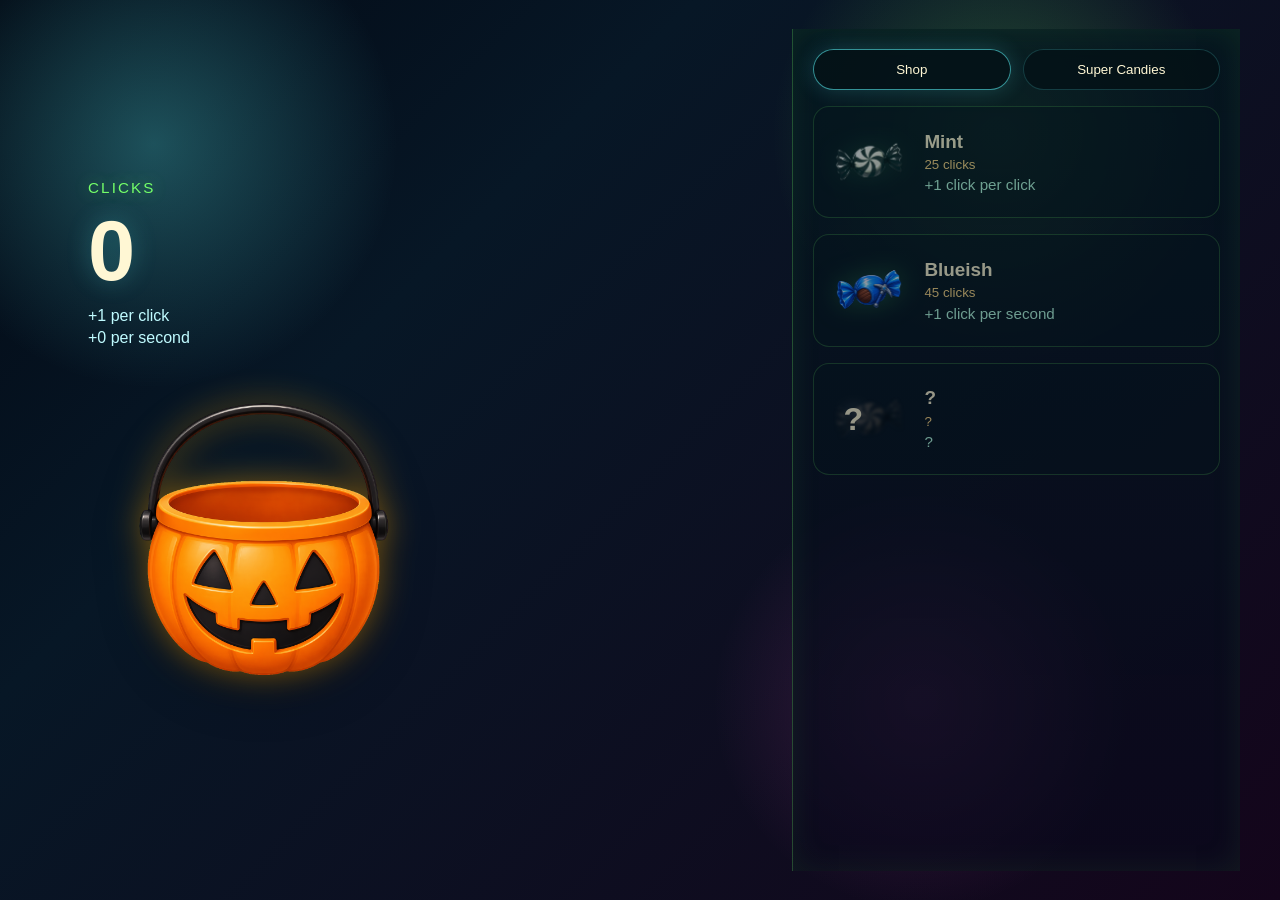
<file: FILES/index.html>
<!DOCTYPE html>
<html lang="en">
<head>
  <meta charset="UTF-8">
  <meta name="viewport" content="width=device-width, initial-scale=1.0">
  <meta name="candy-shield" content="ac-files-v1">
  <title>Candy Bucket Clicker</title>
  <link rel="stylesheet" href="/FILES/styles.css">
</head>
<body>
  <div id="acSentinel" class="anti-cheat-sentinel" aria-hidden="true" data-shield="files"></div>
  <main class="game-layout">
    <section class="play-area" aria-label="Clicker game">
      <div class="top-status-row">
        <section class="clicks-panel" aria-label="Click stats">
          <p class="counter-label">Clicks</p>
          <p class="counter" id="counter">0</p>
          <p class="stats-line" id="perClick">+1 per click</p>
          <p class="stats-line" id="perSecond">+0 per second</p>
        </section>

        <section class="miner-cave hidden" id="minerCave" aria-label="Candy dude cave">
          <div class="miner-cave-frame" id="minerTarget">
            <div class="miner-cave-sky"></div>
            <div class="miner-cave-wall">
              <span></span>
              <span></span>
              <span></span>
              <span></span>
            </div>
            <div class="miner-cave-floor"></div>
            <div class="miner-sprite-mover" id="minerSpriteMover">
              <img id="minerSprite" src="/images/animations/candy-dude-idle.png" alt="Candy dude worker">
            </div>
            <div class="miner-impact-ring" id="minerImpactRing"></div>
          </div>
          <p class="miner-cave-title">Candy Dude</p>
          <p class="miner-cave-status" id="minerStatus">Waiting for candy runs...</p>
        </section>
      </div>

      <div class="bucket-stage">
        <button class="clicker-button" id="clickerButton" type="button" aria-label="Click the bucket">
          <img id="bucketImage" src="/images/clicker/candy-bucket.png" alt="Halloween bucket clicker">
        </button>
      </div>
    </section>

    <aside class="shop-panel" aria-label="Shop">
      <div class="shop-topbar">
        <button class="shop-tab is-active" id="normalShopTab" type="button">Shop</button>
        <button class="shop-tab" id="superShopTab" type="button">Super Candies</button>
      </div>

      <section class="shop-section is-active" id="normalShopSection">
        <button class="shop-item" id="mintUpgrade" type="button">
          <img class="shop-item-image" src="/images/shop/mint.png" alt="Mint upgrade item">
          <span class="shop-item-details">
            <span class="shop-item-name">Mint</span>
            <span class="shop-item-price" id="mintPrice">25 clicks</span>
            <span class="shop-item-effect">+1 click per click</span>
          </span>
        </button>

        <button class="shop-item" id="blueishUpgrade" type="button">
          <img class="shop-item-image" src="/images/shop/blueish.png" alt="Blueish candy upgrade item">
          <span class="shop-item-details">
            <span class="shop-item-name">Blueish</span>
            <span class="shop-item-price" id="blueishPrice">45 clicks</span>
            <span class="shop-item-effect">+1 click per second</span>
          </span>
        </button>

        <button class="shop-item" id="chocolateBarUpgrade" type="button">
          <img class="shop-item-image" id="chocolateBarImage" src="/images/shop/chocolate-bar.png" alt="Chocolate bar upgrade item">
          <span class="shop-item-details">
            <span class="shop-item-name" id="chocolateBarName">Chocolate Bar</span>
            <span class="shop-item-price" id="chocolateBarPrice">100 clicks</span>
            <span class="shop-item-effect" id="chocolateBarEffect">+3 clicks per click</span>
          </span>
        </button>
      </section>

      <section class="shop-section" id="superShopSection">
        <button class="shop-item shop-item-super" id="candyDudeUpgrade" type="button">
          <img class="shop-item-image" src="/images/shop/supershop/candy-dude.png" alt="Candy dude super candy item">
          <span class="shop-item-details">
            <span class="shop-item-name">Candy Dude</span>
            <span class="shop-item-price" id="candyDudePrice">1000 clicks</span>
            <span class="shop-item-effect">Every 1-5 seconds he gives you 1-100 clicks</span>
          </span>
        </button>
      </section>
    </aside>
  </main>

  <script>
    window.__candyShield = Object.freeze({
      files: true,
      sentinelId: "acSentinel",
      expectedModules: ["CandyAntiCheat", "CandyMoneyAntiCheat"],
      buildTag: "2026-04-24-files-guard"
    });
  </script>
  <script src="/anti-cheat/anti-cheat.js"></script>
  <script src="/anti-cheat/anti.cheat.money.js"></script>
  <script src="/FILES/script.js"></script>
</body>
</html>
</file>
<file: FILES/styles.css>
:root {
  --neon-green: #74ff69;
  --neon-cyan: #5efcff;
  --neon-blue: #5e8eff;
  --neon-pink: #ff59d6;
  --text-main: #fff7d4;
  --panel-bg: rgba(5, 20, 28, 0.72);
  --panel-border: rgba(116, 255, 105, 0.26);
  --ac-files-sentinel: 1;
  --ac-style-sentinel: 1;
}

* {
  box-sizing: border-box;
}

body {
  margin: 0;
  min-height: 100vh;
  overflow: hidden;
  font-family: "Trebuchet MS", sans-serif;
  background:
    radial-gradient(circle at 12% 16%, rgba(94, 252, 255, 0.28), transparent 18%),
    radial-gradient(circle at 78% 15%, rgba(116, 255, 105, 0.25), transparent 18%),
    radial-gradient(circle at 72% 78%, rgba(255, 89, 214, 0.18), transparent 18%),
    linear-gradient(135deg, #020914 0%, #071726 32%, #14051b 100%);
  color: var(--text-main);
}

.anti-cheat-sentinel {
  position: fixed;
  width: 1px;
  height: 1px;
  left: -9999px;
  top: -9999px;
  opacity: 0;
  pointer-events: none;
  user-select: none;
}

.anti-cheat-locked,
.anti-cheat-locked body {
  overflow: hidden;
}

.anti-cheat-overlay {
  position: fixed;
  inset: 0;
  z-index: 5000;
  display: grid;
  place-items: center;
  background: rgba(2, 5, 14, 0.88);
  backdrop-filter: blur(10px);
}

.anti-cheat-overlay.hidden {
  display: none;
}

.anti-cheat-panel {
  width: min(28rem, calc(100vw - 2rem));
  padding: 1.5rem;
  border: 1px solid rgba(255, 92, 92, 0.4);
  border-radius: 1rem;
  background: linear-gradient(180deg, rgba(37, 7, 12, 0.95), rgba(16, 6, 19, 0.96));
  text-align: center;
  box-shadow: 0 0 2rem rgba(255, 67, 67, 0.18);
}

.anti-cheat-panel h2 {
  margin: 0 0 0.75rem;
  color: #ff9d9d;
}

.anti-cheat-panel p {
  margin: 0.35rem 0;
  color: #ffe2e2;
}

.game-layout {
  min-height: 100vh;
  display: grid;
  grid-template-columns: minmax(0, 1fr) minmax(20rem, 28rem);
  gap: 3rem;
  align-items: center;
  padding: 1.8rem 2.5rem;
}

.play-area {
  display: flex;
  flex-direction: column;
  align-items: flex-start;
  justify-content: center;
  min-height: 100%;
  padding-left: clamp(0rem, 4vw, 3rem);
}

.top-status-row {
  width: min(100%, 70rem);
  display: grid;
  grid-template-columns: minmax(13rem, 20rem) minmax(18rem, 24rem);
  gap: 1.5rem;
  align-items: start;
  margin-bottom: 1.25rem;
}

.clicks-panel {
  display: flex;
  flex-direction: column;
  align-items: flex-start;
}

.counter-label {
  margin: 0;
  font-size: 0.95rem;
  letter-spacing: 0.14em;
  text-transform: uppercase;
  color: var(--neon-green);
  text-shadow: 0 0 1rem rgba(116, 255, 105, 0.45);
}

.counter {
  margin: 0.35rem 0;
  font-size: clamp(3rem, 8vw, 5.3rem);
  font-weight: 700;
  text-shadow: 0 0 1.5rem rgba(94, 252, 255, 0.25);
}

.stats-line {
  margin: 0.12rem 0;
  font-size: 1rem;
  color: #c0fbff;
}

.bucket-stage {
  position: relative;
  width: min(100%, 70rem);
  min-height: 22rem;
  display: flex;
  align-items: end;
}

.clicker-button {
  position: relative;
  z-index: 2;
  justify-self: start;
  align-self: end;
  border: 0;
  background: transparent;
  padding: 0;
  cursor: pointer;
  transition: transform 120ms ease;
}

.clicker-button:hover {
  transform: scale(1.04);
}

.clicker-button:active {
  transform: scale(0.96);
}

.clicker-button img {
  display: block;
  width: min(54vw, 22rem);
  height: auto;
  user-select: none;
  -webkit-user-drag: none;
  filter:
    drop-shadow(0 0 1rem rgba(255, 166, 0, 0.45))
    drop-shadow(0 1rem 1.25rem rgba(0, 0, 0, 0.3));
}

.miner-cave {
  justify-self: stretch;
  align-self: start;
  width: 100%;
  padding: 0;
}

.miner-cave.hidden {
  display: none;
}

.miner-cave-frame {
  position: relative;
  display: grid;
  place-items: center;
  min-height: 5.8rem;
  border-radius: 0.25rem;
  border: 1px solid rgba(255, 208, 126, 0.26);
  background:
    linear-gradient(180deg, #c5d5ff 0%, #b7c7fb 46%, #917457 46%, #8f6c4f 57%, #755038 57%, #6b4735 100%);
  box-shadow:
    inset 0 0 0 1px rgba(29, 23, 20, 0.18),
    0 0.5rem 1rem rgba(0, 0, 0, 0.16);
  overflow: hidden;
}

.miner-cave-sky {
  position: absolute;
  inset: 0 0 48% 0;
  background:
    linear-gradient(180deg, rgba(255, 255, 255, 0.25), transparent),
    repeating-linear-gradient(90deg, rgba(57, 70, 120, 0.26) 0 2px, transparent 2px 18px),
    repeating-linear-gradient(0deg, rgba(57, 70, 120, 0.26) 0 2px, transparent 2px 18px);
}

.miner-cave-wall {
  position: absolute;
  left: 0;
  right: 0;
  bottom: 24%;
  height: 14%;
  display: grid;
  grid-template-columns: repeat(4, 1fr);
  gap: 0.45rem;
  padding: 0 0.7rem;
}

.miner-cave-wall span {
  border-radius: 999px;
  background:
    linear-gradient(180deg, rgba(255, 229, 160, 0.95), rgba(255, 153, 76, 0.95));
  box-shadow: 0 0 0 2px rgba(78, 46, 29, 0.35);
}

.miner-cave-floor {
  position: absolute;
  inset: auto 0 0 0;
  height: 24%;
  background:
    repeating-linear-gradient(90deg, #7d5638 0 8px, #8f6242 8px 16px),
    linear-gradient(180deg, rgba(0, 0, 0, 0), rgba(0, 0, 0, 0.14));
  border-top: 4px solid rgba(89, 55, 34, 0.6);
}

.miner-sprite-mover {
  position: absolute;
  left: 0;
  bottom: 6%;
  z-index: 2;
  width: 3rem;
  height: auto;
  transform-origin: center bottom;
}

.miner-cave-frame img {
  display: block;
  width: 100%;
  height: auto;
  filter: drop-shadow(0 0.6rem 0 rgba(26, 19, 18, 0.16));
}

.miner-cave-frame.is-hit .miner-sprite-mover {
  animation: minerLand 360ms cubic-bezier(0.2, 0.8, 0.2, 1);
}

.miner-impact-ring {
  position: absolute;
  left: 50%;
  bottom: 15%;
  width: 5rem;
  height: 5rem;
  border-radius: 50%;
  border: 6px solid rgba(255, 234, 148, 0);
  transform: translateX(-50%) scale(0.2);
  opacity: 0;
  pointer-events: none;
}

.miner-impact-ring.is-active {
  animation: impactBoom 420ms ease-out;
}

.miner-cave-title {
  margin: 0.35rem 0 0.12rem;
  font-size: 0.82rem;
  color: #ffe0a2;
  text-align: center;
  text-shadow: 0 0 1rem rgba(255, 214, 111, 0.2);
}

.miner-cave-status {
  margin: 0;
  font-size: 0.7rem;
  color: #d3d9ff;
  text-align: center;
}

.shop-panel {
  align-self: stretch;
  padding: 1.25rem;
  border-left: 1px solid var(--panel-border);
  background: linear-gradient(180deg, rgba(3, 22, 30, 0.78), rgba(9, 8, 27, 0.72));
  box-shadow: inset 0 0 2rem rgba(116, 255, 105, 0.08);
}

.shop-topbar {
  display: flex;
  gap: 0.75rem;
  margin-bottom: 1rem;
}

.shop-tab {
  flex: 1;
  border: 1px solid rgba(94, 252, 255, 0.18);
  border-radius: 999px;
  background: rgba(4, 18, 23, 0.82);
  color: var(--text-main);
  padding: 0.75rem 1rem;
  cursor: pointer;
  transition: border-color 120ms ease, transform 120ms ease, box-shadow 120ms ease;
}

.shop-tab:hover {
  transform: translateY(-1px);
}

.shop-tab.is-active {
  border-color: rgba(94, 252, 255, 0.55);
  box-shadow: 0 0 1.3rem rgba(94, 252, 255, 0.18);
}

.shop-section {
  display: none;
  gap: 1rem;
}

.shop-section.is-active {
  display: grid;
}

.shop-item {
  position: relative;
  width: 100%;
  display: grid;
  grid-template-columns: 4.9rem 1fr;
  gap: 1rem;
  align-items: center;
  padding: 1rem;
  border: 1px solid var(--panel-border);
  border-radius: 1rem;
  background: var(--panel-bg);
  color: inherit;
  text-align: left;
  cursor: pointer;
  transition: transform 120ms ease, border-color 120ms ease, box-shadow 120ms ease, opacity 120ms ease;
}

.shop-item:hover {
  transform: translateY(-2px);
  border-color: rgba(116, 255, 105, 0.6);
  box-shadow: 0 0 1.5rem rgba(116, 255, 105, 0.12);
}

.shop-item:disabled {
  opacity: 0.58;
}

.shop-item.is-sold {
  border-color: rgba(255, 225, 129, 0.34);
}

.shop-item-image {
  width: 100%;
  height: auto;
  display: block;
  transition: opacity 180ms ease, transform 180ms ease;
  filter: drop-shadow(0 0 0.8rem rgba(87, 255, 129, 0.25));
}

.shop-item-image.is-restocking {
  opacity: 0;
  transform: scale(0.7);
}

.shop-item.is-locked .shop-item-image {
  filter: brightness(0.25) blur(1.5px);
}

.shop-item.is-locked::after {
  content: "?";
  position: absolute;
  left: 1.85rem;
  top: 50%;
  transform: translateY(-50%);
  font-size: 2rem;
  font-weight: 700;
  color: #fff7d4;
  text-shadow: 0 0 1rem rgba(255, 255, 255, 0.35);
  pointer-events: none;
}

.shop-item-details {
  display: flex;
  flex-direction: column;
  gap: 0.28rem;
}

.shop-item-name {
  font-size: 1.18rem;
  font-weight: 700;
}

.shop-item-price {
  color: #ffd985;
}

.shop-item-effect {
  color: #b7ffe2;
  font-size: 0.95rem;
}

.shop-item-super .shop-item-image {
  filter: drop-shadow(0 0 0.8rem rgba(255, 211, 107, 0.28));
}

.buy-flyer {
  position: fixed;
  z-index: 999;
  pointer-events: none;
  transform-origin: center;
  transition:
    left 620ms cubic-bezier(0.2, 0.7, 0.2, 1),
    top 620ms cubic-bezier(0.2, 0.7, 0.2, 1),
    width 620ms cubic-bezier(0.2, 0.7, 0.2, 1),
    opacity 620ms ease,
    transform 620ms cubic-bezier(0.2, 0.7, 0.2, 1);
}

.buy-flyer-super {
  z-index: 1200;
  transition: none;
}

@keyframes minerLand {
  0% {
    transform: translateY(-0.2rem) scale(0.9);
  }

  45% {
    transform: translateY(0.6rem) scale(1.12);
  }

  100% {
    transform: translateY(0) scale(1);
  }
}

@keyframes impactBoom {
  0% {
    opacity: 0.95;
    transform: translateX(-50%) scale(0.25);
    border-color: rgba(255, 238, 153, 0.95);
  }

  100% {
    opacity: 0;
    transform: translateX(-50%) scale(2.2);
    border-color: rgba(255, 238, 153, 0);
  }
}

@media (max-width: 920px) {
  body {
    overflow: auto;
  }

  .game-layout {
    grid-template-columns: 1fr;
    gap: 1.8rem;
    padding: 1.4rem;
  }

  .play-area {
    align-items: center;
    padding-left: 0;
    text-align: center;
  }

  .top-status-row {
    grid-template-columns: 1fr;
    justify-items: center;
  }

  .clicks-panel {
    align-items: center;
  }

  .bucket-stage {
    min-height: 21rem;
    justify-items: center;
    justify-content: center;
  }

  .shop-panel {
    border-left: 0;
    border-top: 1px solid var(--panel-border);
    background: rgba(4, 14, 24, 0.66);
  }

  .clicker-button {
    justify-self: center;
  }

  .miner-cave {
    width: min(20rem, 92vw);
  }
}
</file>
